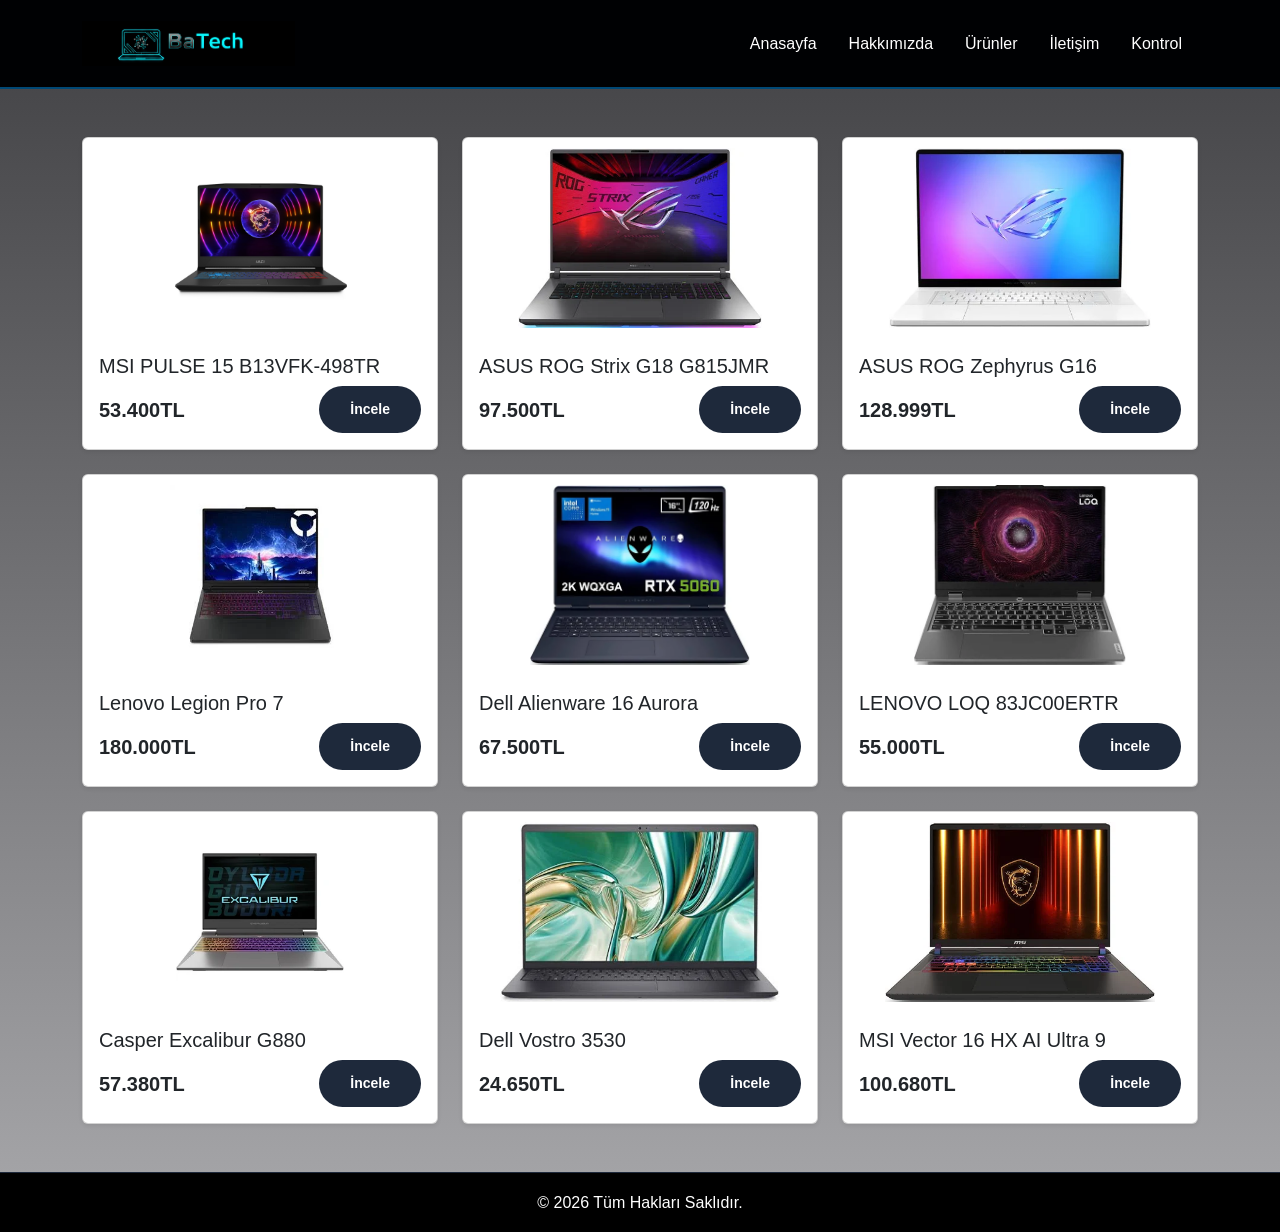
<file: urunler.html>
<html>
<head>
  <meta name="viewport" content="width=device-width, initial-scale=1.0, maximum-scale=1.0, user-scalable=no">


<title>BaTech | Ürünler</title>
<link href="https://cdn.jsdelivr.net/npm/bootstrap@5.3.3/dist/css/bootstrap.min.css" rel="stylesheet">
<link rel="stylesheet" href="style.css">
</head>
<body class="d-flex flex-column min-vh-100">
<nav class="navbar navbar-expand-lg navbar-dark navbar-ozel sticky-top">
<div class="container">
 <a class="navbar-brand d-flex align-items-center" href="index.html">
<img src="görseller/logo.png" alt="logo" class="navbar-logo">
</a>
 <button class="navbar-toggler" type="button" data-bs-toggle="collapse" data-bs-target="#navbarNav">
 <span class="navbar-toggler-icon"></span>
 </button>
 <div class="collapse navbar-collapse" id="navbarNav">
 <ul class="navbar-nav ms-auto">
 <li class="nav-item"><a class="nav-link" href="index.html">Anasayfa</a></li>
 <li class="nav-item"><a class="nav-link" href="hakkimizda.html">Hakkımızda</a></li>
<li class="nav-item"><a class="nav-link active" href="urunler.html">Ürünler</a></li>
 <li class="nav-item"><a class="nav-link" href="iletisim.html">İletişim</a></li>
    <li class="nav-item"><a class="nav-link" href="yonetim.html">Kontrol</a></li>
 </ul>
  </div>
</div>
</nav>
<main class="container my-5 flex-grow-1">
 <div class="row g-4">
 <div class="col-md-4 col-sm-6">
<div class="card h-100 shadow-sm">
 <img src="görseller/msi1.jpg" class="card-img-top" alt="msi1">
<div class="card-body">
 <h5 class="card-title">MSI PULSE 15 B13VFK-498TR</h5>
 <div class="d-flex justify-content-between align-items-center">
<span class="fw-bold fs-5">53.400TL</span>
<a href="MSI PULSE 15.html" class="btn btn-ozel btn-sm">İncele</a>
</div>
</div>
</div>
</div>
<div class="col-md-4 col-sm-6">
 <div class="card h-100 shadow-sm">
<img src="görseller/asus1.webp" class="card-img-top" alt="asus1">
 <div class="card-body">
 <h5 class="card-title">ASUS ROG Strix G18 G815JMR</h5>
<div class="d-flex justify-content-between align-items-center">
 <span class="fw-bold fs-5">97.500TL</span>
 <a href="ASUS ROG.html" class="btn btn-ozel btn-sm">İncele</a> 
  </div>
</div>
</div>
</div>
<div class="col-md-4 col-sm-6">
 <div class="card h-100 shadow-sm">
<img src="görseller/asus2.webp" class="card-img-top" alt="ASUS">
 <div class="card-body">
 <h5 class="card-title">ASUS ROG Zephyrus G16</h5>
<div class="d-flex justify-content-between align-items-center">
 <span class="fw-bold fs-5">128.999TL</span> 
 <a href="ASUS Zephyrus.html" class="btn btn-ozel btn-sm">İncele</a>
  </div>
</div>
</div>
</div>
<div class="col-md-4 col-sm-6">
 <div class="card h-100 shadow-sm">
<img src="görseller/lenovo2.webp" class="card-img-top" alt="lenovo2">
 <div class="card-body">
 <h5 class="card-title">Lenovo Legion Pro 7</h5>
<div class="d-flex justify-content-between align-items-center">
 <span class="fw-bold fs-5">180.000TL</span> 
 <a href="Lenovo Legion.html" class="btn btn-ozel btn-sm">İncele</a>
  </div>
</div>
</div>
</div>
<div class="col-md-4 col-sm-6">
 <div class="card h-100 shadow-sm">
<img src="görseller/dell2.webp" class="card-img-top" alt="dell2">
 <div class="card-body">
 <h5 class="card-title">Dell Alienware 16 Aurora</h5>
<div class="d-flex justify-content-between align-items-center">
 <span class="fw-bold fs-5">67.500TL</span> 
 <a href="Dell Alienware.html" class="btn btn-ozel btn-sm">İncele</a>
  </div>
</div>
</div>
</div>

<div class="col-md-4 col-sm-6">
<div class="card h-100 shadow-sm">
 <img src="görseller/lenovo1.webp" class="card-img-top" alt="lenovo1">
 <div class="card-body">
 <h5 class="card-title">LENOVO LOQ 83JC00ERTR</h5>
  <div class="d-flex justify-content-between align-items-center">
<span class="fw-bold fs-5">55.000TL</span>
<a href="LENOVO LOQ.html" class="btn btn-ozel btn-sm">İncele</a> 
 </div>
</div>
</div>
</div>
 <div class="col-md-4 col-sm-6">
<div class="card h-100 shadow-sm">
 <img src="görseller/casper1.webp" class="card-img-top" alt="casper1">
 <div class="card-body">
 <h5 class="card-title">Casper Excalibur G880</h5>
  <div class="d-flex justify-content-between align-items-center">
<span class="fw-bold fs-5">57.380TL</span> 
<a href="Casper.html" class="btn btn-ozel btn-sm">İncele</a>
 </div>
</div>
</div>
</div>
  <div class="col-md-4 col-sm-6">
<div class="card h-100 shadow-sm">
 <img src="görseller/dell1.webp" class="card-img-top" alt="dell1">
 <div class="card-body">
 <h5 class="card-title">Dell Vostro 3530</h5>
  <div class="d-flex justify-content-between align-items-center">
<span class="fw-bold fs-5">24.650TL</span> 
<a href="Dell Vostro.html" class="btn btn-ozel btn-sm">İncele</a>
 </div>
</div>
</div>
</div>
  <div class="col-md-4 col-sm-6">
<div class="card h-100 shadow-sm">
 <img src="görseller/msi2.webp" class="card-img-top" alt="msi2">
 <div class="card-body">
 <h5 class="card-title">MSI Vector 16 HX AI Ultra 9</h5>
  <div class="d-flex justify-content-between align-items-center">
<span class="fw-bold fs-5">100.680TL</span> 
<a href="MSI VECTOR.html" class="btn btn-ozel btn-sm">İncele</a>
 </div>
</div>
</div>
</div>

</div>
 </main>

 <footer class="footer-ozel text-center text-white py-3">
 <div class="container">
 <p class="mb-0">&copy; 2026 Tüm Hakları Saklıdır.</p>
 </div>
</footer>
<script src="https://cdn.jsdelivr.net/npm/bootstrap@5.3.3/dist/js/bootstrap.bundle.min.js"></script>
</body>
</html>
</file>
<file: style.css>
:root {
--ana-renk: #8e8c9b;
--ikincil-renk: #004875;
--vurgu-renk: #a22242;
--metin-renk: #1e1f1f;
--beyaz: #ffffff;
 --kart-bg: #e8e8e8;
}

.urunler-buton{
background-color:#0e5356;
text-decoration: none;
color: var(--beyaz);
font-size: 14px;
padding: 6px 15px;
border-radius: 50px;
font-weight: bold;
transition: all 0.3s ease;
margin-right: 15px;
}
@media (max-width: 768px) {
.tablo-ozel th {
 font-size: 1rem;
padding: 8px;
 }
.tablo-ozel td{
font-size: 1.1rem;
padding: 8px;
}
.bolum-bosluk{
padding-top: 20px;
 }
}


.tablo-ozel {
color: black; 
overflow-x: auto;   
width: 100%;
font-family: 'Segoe UI', Tahoma, Geneva, Verdana, sans-serif;
background-color: #fff; 
border-radius: 12px; 
overflow: hidden;
padding: 10px;
}

.tablo-ozel th {
vertical-align: middle;
font-weight: 600;
 width: 35%;
padding: 12px 15px;
align-items: left; 
}



.tablo-ozel tr {
align-items: center; 
border-bottom: 2px solid #000000;
padding: 20px 0;
}
.tablo-ozel th {
font-weight: 700;width: 35%;
word-wrap: break-word;
white-space: normal;
color: #333;
padding: 15px;
font-size: 1.25rem; 
vertical-align: middle;
}
.tablo-ozel td {
vertical-align: middle;
word-wrap: break-word;
white-space: normal;
padding: 12px 15px;
width: 65%; 
font-size: 1.4rem;
font-weight: 600;
 color: #555;
 padding-left: 10px;
}
.urun-gorsel{
width: 100%;
height:auto;
max-height: 400px;
object-fit: contain;
}

.urunler-buton:hover{
  background-color: var(--vurgu-renk);
 box-shadow: 0 0 15px rgb(125, 153, 60);
 transform: scale(1.05);


}

.baslık-ozel{
 color: #043a32;
font-size: 3.5rem;
font-family:Cambria, Cochin, Georgia, Times, 'Times New Roman', serif;
}



body {
    display: flex;
    flex-direction: column;
    background: linear-gradient(180deg, #404043 0%,#a8a8ab 100%);
    min-height: 100vh; 
    margin: 0;
    font-family: 'Segoe UI', Tahoma, Geneva, Verdana, sans-serif;
    background-color: var(--ana-renk);
    color: var(--metin-renk);
    line-height: 1.7;
}

.navbar-logo{
height: 45px;     
width: auto;
object-fit: contain;
}



.navbar-ozel {
    background-color: rgb(0, 1, 3) !important;
    border-bottom: 2px solid var(--ikincil-renk);
    padding: 1rem 0;
}

.nav-link {
    color: var(--beyaz) !important;
    font-weight: 500;
    margin: 0 8px;
    
    transition: all 0.3s ease-in-out;
}


.nav-link:hover {
    color: var(--ikincil-renk) !important;
    transform: translateY(-2px);
}

.btn-ozel {
    background-color:#1e293b;
    color: var(--beyaz);
    padding: 12px 30px;
    border-radius: 50px;
    font-weight: bold;
    transition: all 0.3s ease;
}


.btn-ozel:hover {
    background-color: var(--vurgu-renk);
    box-shadow: 0 0 15px rgba(244, 63, 94, 0.5);
    transform: scale(1.05);
}


.hizmet-karti {
    background-color: var(--kart-bg);
    border: 1px solid #b0b3b7;
    border-radius: 15px;
    transition: all 0.4s ease;
}


.hizmet-karti:hover {
    transform: translateY(-10px);
    border-color: var(--ikincil-renk);
    box-shadow: 0 10px 30px rgba(0, 0, 0, 0.3);
}

.hizmet-karti h5 {
    color: var(--beyaz);
    margin-top: 1rem;
}


.bolum-bosluk {
    padding-top: 80px;
    padding-bottom: 80px;
}

.footer-ozel {
    background-color: #000000;
    width: 100%;
    padding: 15px 0;
    margin-top: auto;
    border-top: 1px solid #1e293b;
}


.form-control {
    background-color: var(--kart-bg);
    border: 1px solid #334155;
    color: black;
    padding: 15px;
}

.form-control:focus {
    background-color: #fefeff;
    border-color: var(--ikincil-renk);
    box-shadow: 0 0 0 0.25rem rgba(14, 165, 233, 0.25);
    color: #000000 !important;
}
.card-img-top{
 height: 200px;
 object-fit: contain; 
 padding: 10px;
}
</file>
